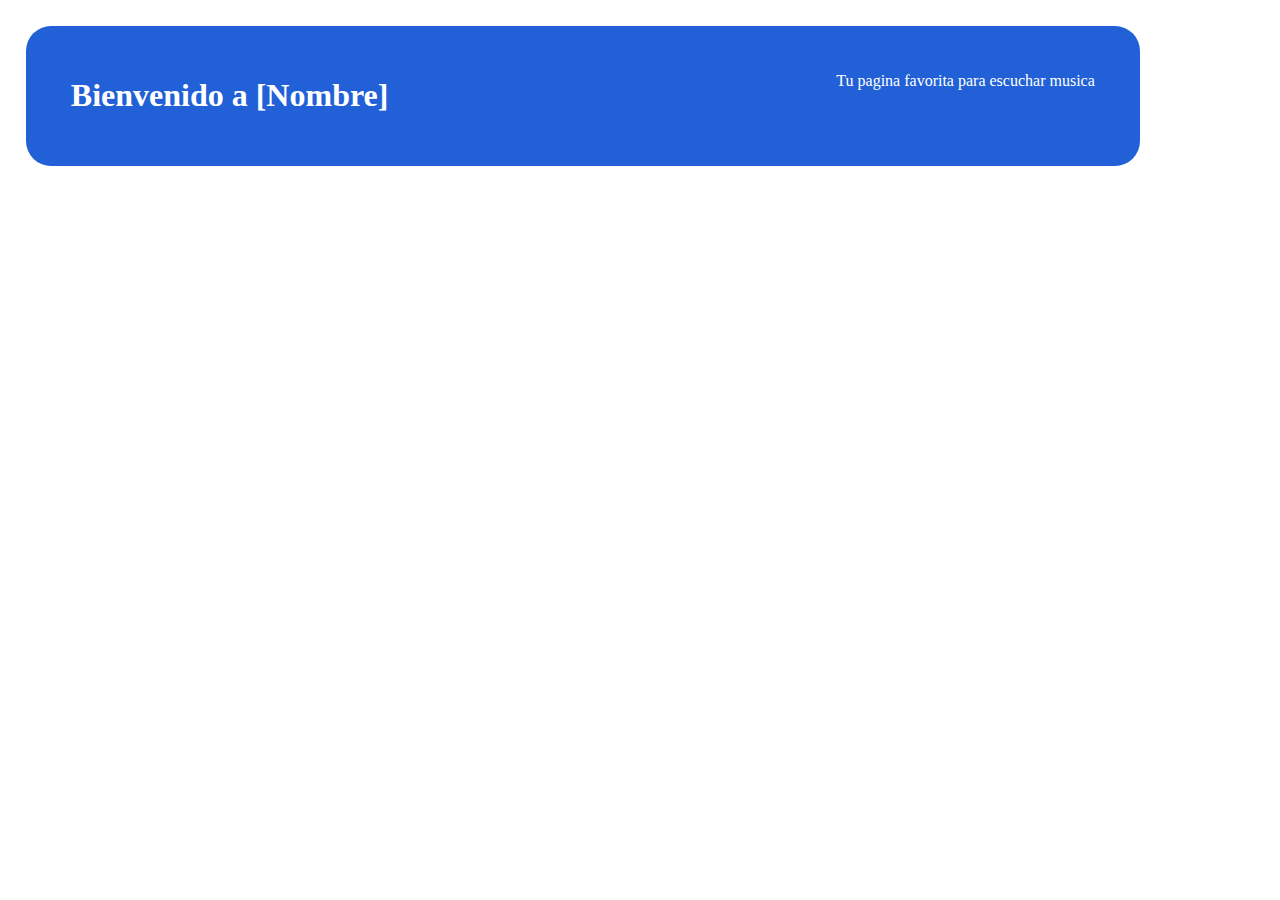
<file: Templates/index.html>
<!DOCTYPE html>
<html lang="en">
    <head>
        <meta charset="UTF-8">
        <meta name="viewport" content="width=device-width, initial-scale=1.0">
        <link rel="stylesheet" href="../Statics/CSS/indexGraph.css">
        <title>Document</title>
    </head>
    <body>

           <div class="contenedorPrincipal"><!--Contenedor Padre-->
                <article class="bienvenida"><!--Contenedor hijo del contendeor principal-->
                    <h1> Bienvenido a [Nombre]</h1> <!--Mensaje de bienvenida al usuario-->
                    <p>Tu pagina favorita para escuchar musica</p> <!--Mensaje para el usuario-->
                </article>
            </div>


        

    </body>
</html>
</file>
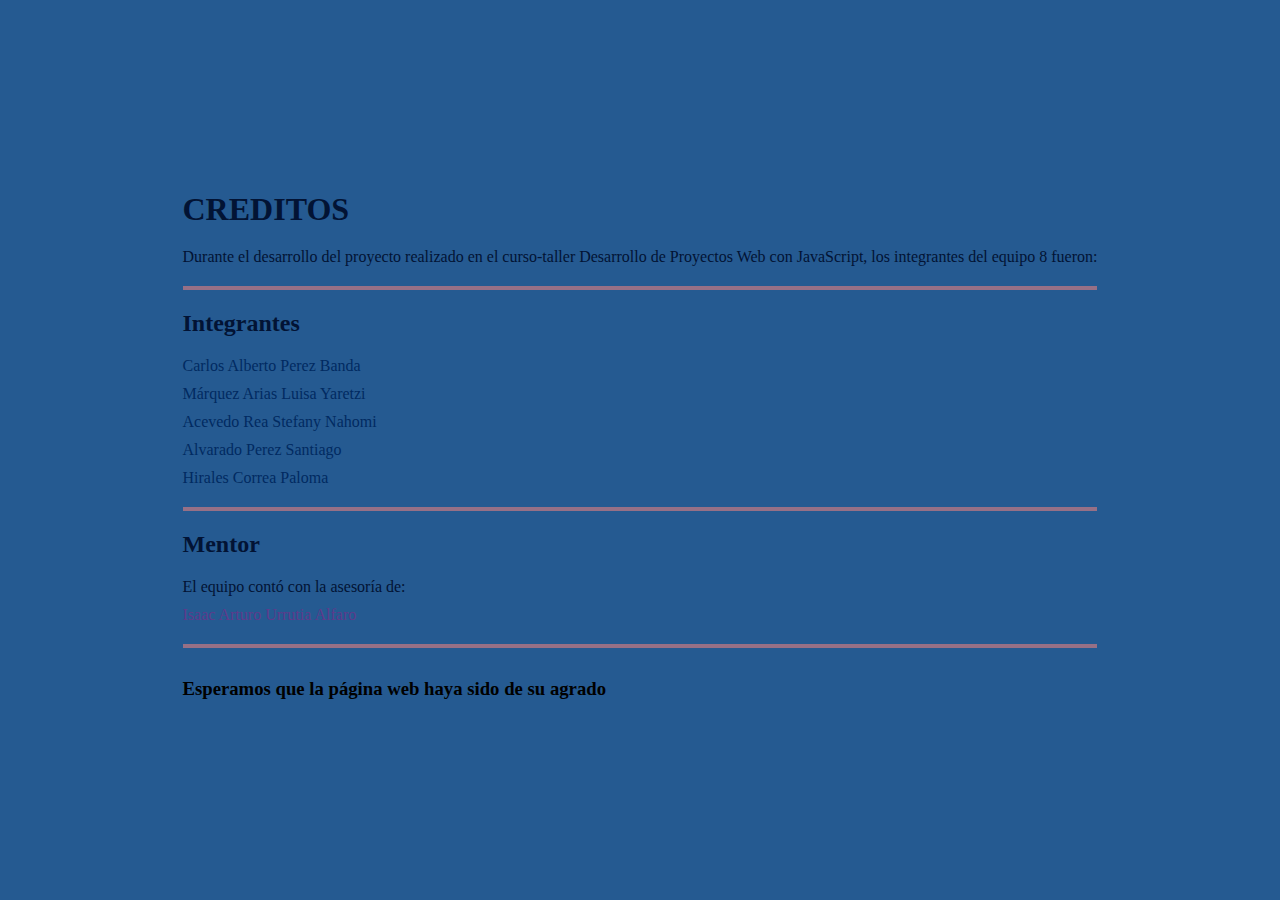
<file: Templates/credits.html>
<!DOCTYPE html>
<html lang="es">
    <head>
        <meta charset="UTF-8" />
        <meta name="viewport" content="width=device-width, initial-scale=1.0" />
        <link rel="stylesheet" href="../Statics/CSS/creditsGraph.css" />
        <title>Créditos</title>
    </head>
    <body>
        <div class="recuadro">
            <h1 id="titulos">CREDITOS</h1>
                <p>Durante el desarrollo del proyecto realizado en el curso-taller Desarrollo de Proyectos Web con JavaScript, los integrantes del equipo 8 fueron:</p>
                <hr />
            <h2 id="subtitulos">Integrantes</h2>
                <p class="nombre">Carlos Alberto Perez Banda</p>
                <p class="nombre">Márquez Arias Luisa Yaretzi </p>
                <p class="nombre">Acevedo Rea Stefany Nahomi</p>
                <p class="nombre">Alvarado Perez Santiago</p>
                <p class="nombre">Hirales Correa Paloma</p>
        
             <hr />
            <h2 id="subtitulos">Mentor</h2>
                <p>El equipo contó con la asesoría de:</p>
                <p class="mentor">Isaac Arturo Urrutia Alfaro</p>
                <hr/>
            <h3 id="subtitulos">Esperamos que la página web haya sido de su agrado</h3>
        </div>
    </body>
</html>
</file>
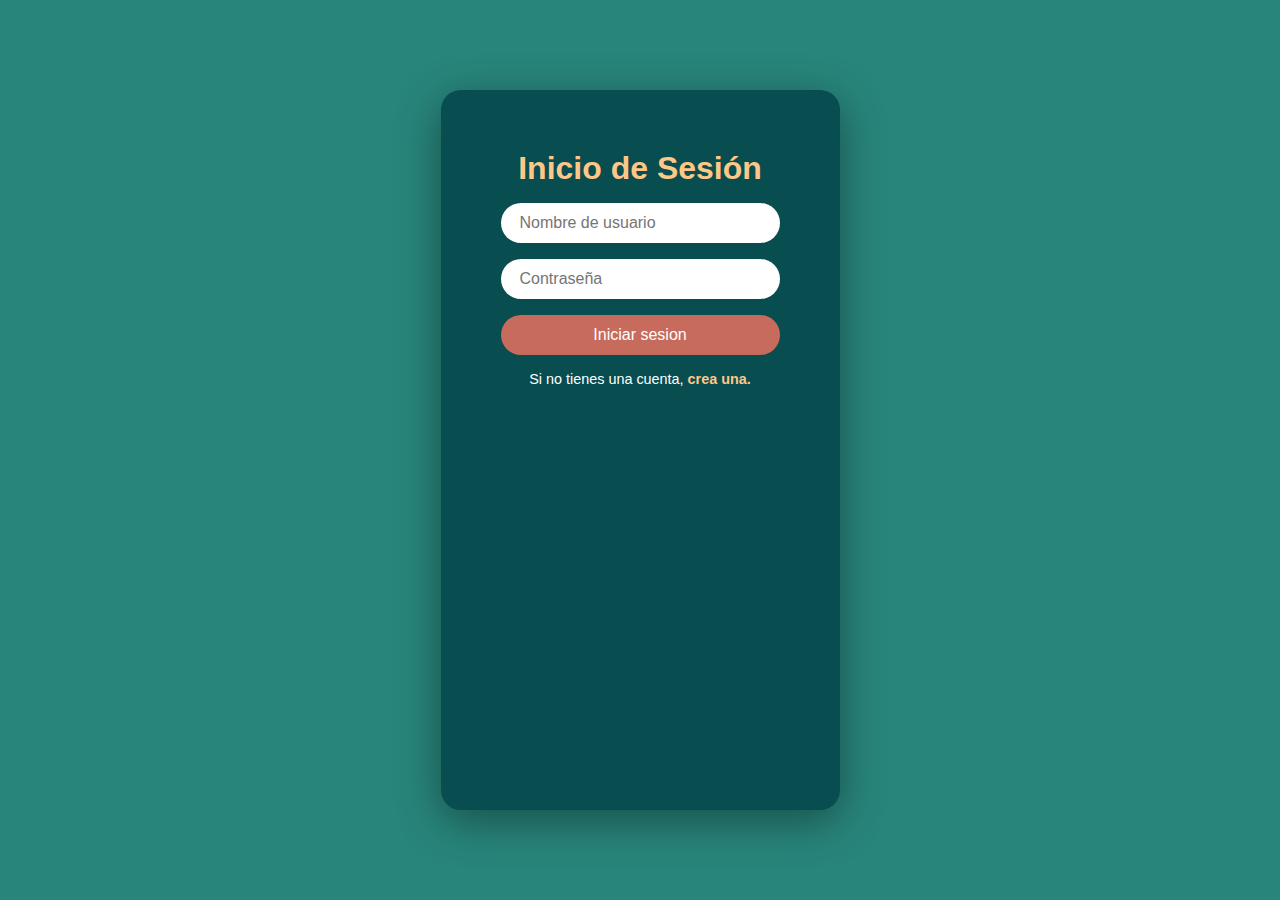
<file: Templates/login.html>
<!DOCTYPE html>
<html lang="es">
<head>
    <meta charset="UTF-8">
    <meta name="viewport" content="width=device-width, initial-scale=1.0">
    <title>Inicio de sesión</title>
    <link rel="stylesheet" href="../Statics/CSS/login.css">
    
</head>
<body>
    <main>
        <form id="login" >
            <h1>Inicio de Sesión</h1>
            <label class="input" id="user">
                <input type="text" id="usuario" minlength="3" maxlength="15" placeholder="Nombre de usuario" required/>
            </label>
            <label class="input" id="password">
                <input type="password" id="contraseña" minlength="5"  placeholder="Contraseña" required/>
            </label>
            <button type="submit">Iniciar sesion</button>
            <article class="text" id="cambio">Si no tienes una cuenta, <a href="./registro.html">crea una.</a></article>
        </form>
    </main>    
    <script src="../Dynamics/JS/inicioSesion.js" defer></script>
</body>
</html>
</file>
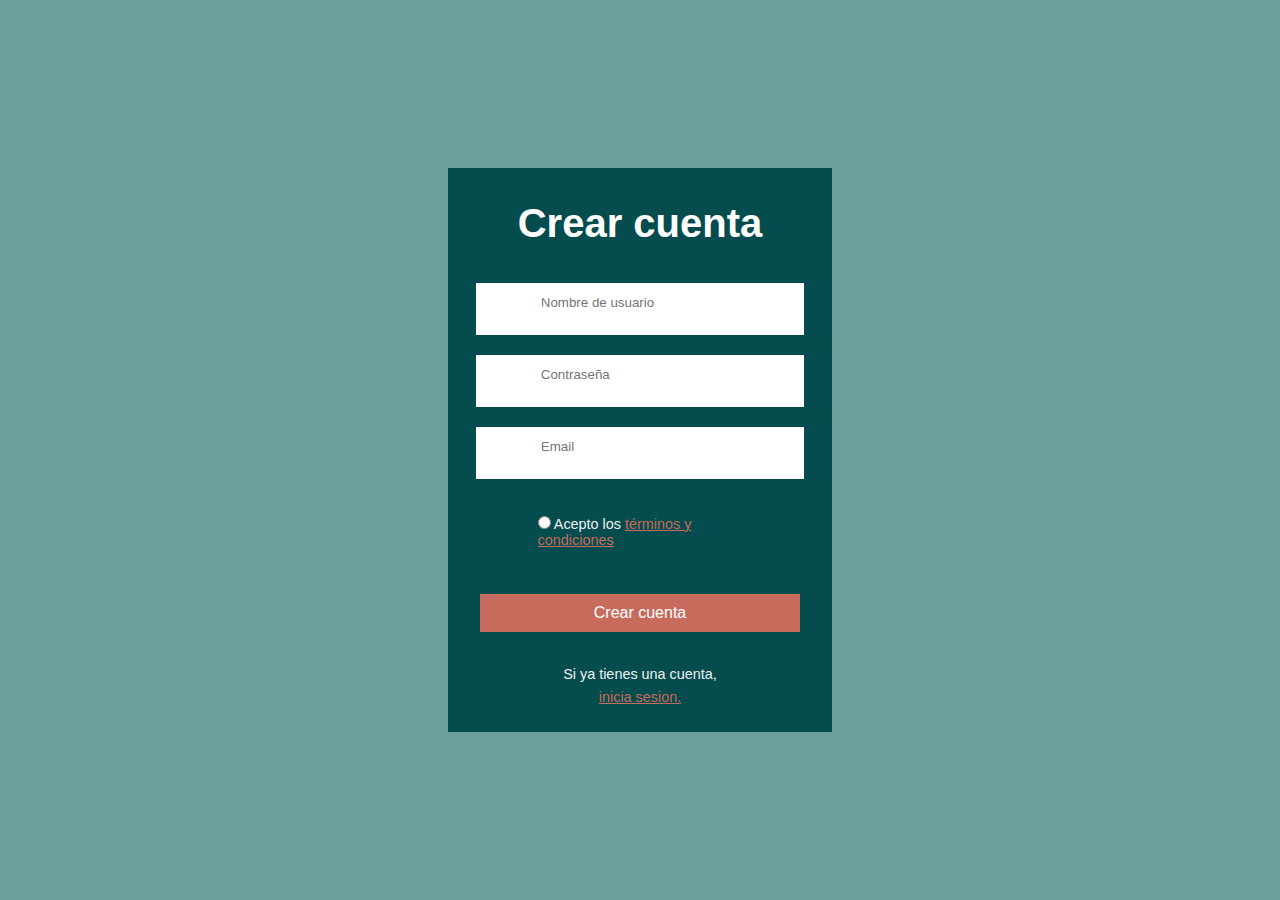
<file: Templates/registro.html>
<!DOCTYPE html>
<html lang="es">
<head>
    <meta charset="UTF-8">
    <meta name="viewport" content="width=device-width, initial-scale=1.0">
    <title>Registro</title>
    <link rel="stylesheet" href="../Statics/CSS/registro.css">
</head>
<body>
    <main>
        <form method="post" id="form-registro" >
            <h1>Crear cuenta</h1>
            <article class="texto" id="user">
                <label>
                    <input type="text" id="usuario" name="usuario" minlength="3" maxlength="15" placeholder="Nombre de usuario" required/><!-- Espacio en placeholder es para que se vea bien -->
                </label>
                <span class="span-dentro" id="errorUsuario"></span>
            </article>
            <article class="texto">
                <label>
                    <input type="password" id="contraseña" name="contraseña" minlength="5" placeholder="Contraseña" required/>
                </label>
                <span class="span-dentro" id="errorContraseña"></span>
            </article>
            <article class="texto">
                <label>
                    <input type="email" id="email" name="email" minlength="5" placeholder="Email" required/>
                </label>
                <span class="span-dentro" id="errorEmail"></span>
            </article>
            <article id="inline">
                <label>
                    <input type="radio" id="terminos" required>
                    Acepto los <a href="terminos.html" target="_blank">términos y condiciones</a>
                </label>
                <span class="span-fuera" id="errorTerminos"></span>
            </article>
            <button type="submit">Crear cuenta</button>
            <article id="inline">Si ya tienes una cuenta, <a href="./login.html">inicia sesion.</a></article>
        </form>
    </main> 
    <script src="../Dynamics/JS/verificaRegistro.js"></script>
</body>
</html>
</file>
<file: Statics/CSS/indexGraph.css>
html, body {
    height: 100%; /*OCUPAR EL 100% DE LA PANTALLA*/
    margin: 0; /*NO ME ACUERDO COMO SE LLAMA PERO REINICIA*/
    padding: 0;
}

body {
    display: flex;
    flex-direction: column;
}

#busqueda{
    font: Arial;
    height: 25%;
    font-size: medium;
    margin-left: 20%;
    margin-top: 10px;
    background-color: lightgoldenrodyellow;
    padding: 10px;
    padding-left: 30px;
    border-radius: 12px;
    width: 60%;
}
header{
    width: 100%;
    height: 10vh ;

    background-color: #012A61 ;
    display: flex;
    flex-direction: row;
    flex-wrap: wrap;

    color: #ffff;
}

header button{ /*SOLO AFECTA A LOS BOTONES DENTRO DE HEADER*/
    width: 2%;
    height: 50%;
    margin: 1%;
    padding: 0;

    border: 0 transparent;
    background-color: transparent;
    color: #ffff;
    font-size: 110%;

    transition: .5s;
    cursor: pointer;

    display: flex;
    flex-direction: column;
    justify-content: center;
    align-content: center;
}
.mainCont{
    flex: 1; /*Propiedad abreviada (hace que el elemento crezca o se encoja en el espacio disponible y el tamaño inicial es cero)*/
    display: flex;
    background-color: white;
}

aside{
    width: 15%;
    height: 90%;
    padding: 3%;
    margin: 0;
    background-color: #021334 ;

    display: flex;
    flex-direction: column;
    align-items: center;


}
aside button{ /*Diseño para los botones dentro de aside*/
    
    font-size: 110%; 
    margin: 5%;

    color: #ffff;
    display: inline-block;

    cursor: pointer; /*Hace que el cursor cambie a la manita*/
    border: 0 transparent; /*Quita el borde*/
    background-color: transparent;
}
main{
    flex: 1; /*Lo mismo que main Content*/
    margin: 0; /*reiniciar propiedades*/
    padding: 0;
}

.bienvenida{ /*Clase para el contenedor del mensaje de bienvenida*/
    width: 80%;
    margin: 25.79px; /*contenedor centrado*/ 
    padding: 30px 45px; /* Menos padding vertical */
    background: #1155d4ee;
    color: white;
    border-radius: 25px;
    display: flex;
    justify-content: space-between; /* Separa texto y mascota */
    position: relative; /* Para posicionamiento absoluto de la mascota */
}

.texto-bienvenida {
    line-height: 1.3; /* Reduce espacio entre líneas */
    margin-right: 20px; /* Espacio antes de la mascota */
}

.mascota{ 
  position: absolute;
  right: 45px; /* Espacio a la derecha entre el borde del contenedor "bienvenida"
                y el contenedor "mascota" (es igual al padding de "bienvenida")*/
  width: 100px;
  height: 100px;
  background-color: red;
  border-radius: 50%;
  
}

#homeImg{
    display: inline-block;
    height: 20px;
    width: 20px;
}
#listaImg{
    display: inline-block;
    height: 20px;
    width: 20px;
}
#artistaImg{
    display: inline-block;
    height: 20px;
    width: 20px;
}

#estrellaImg{
    display: inline-block;
    height: 20px;
    width: 20px;
}

footer{
    width: 100%;
    height: 12vh;
    padding: 0; /*Igual que arriba reinicia*/
    margin: 0;

    background-color: #012A61 ;

    display: flex;
    align-content: center;
    justify-content: center;
    flex-direction: row;
    flex-wrap: wrap;
    gap: 3%; 
}

footer button{ /*SOLO AFECTA A LOS BOTONES DENTRO DE FOOTER*/
    width: 2%;
    height: 40%;
    margin: 1%;
    padding: 0;

    border: 0 transparent;
    background-color: transparent;
    color: #ffff;
    font-size: 125%;

    transition: .5s;
    cursor: pointer;

    display: flex;
    flex-direction: column;
    justify-content: center;
    align-content: center;
    
}

#barraTiempo{
    width: 70%;
    height: 3%;      
    background-color: #ffff ;
}
</file>
<file: Statics/CSS/creditsGraph.css>
body 
{
    background-color: #255A91;
    margin: 0;
    display: flex;
    justify-content: center;
    align-items: center;
    min-height: 100vh;
}

.estilo 
{
    background-color: #A5C5CC; /*Recuadro interior*/
    margin: 80px;
    border-radius: 20px;
    text-align: center;
    max-width: 1100px;
    width: 95%;
    padding: 60px 30px;
    border-top: 10px solid #977086;
    border-bottom: 10px solid #977086;
}

h1 
{
    color: #021334;
    margin: 20px 0;
}

h2 
{
    color: #021334;
    margin: 20px 0;
}

h3 
{

    color: #000000;
    margin: 30px 0;

}

p 
{
    margin: 10px 0;
    color: #021334;
}

/*Nombres de los integrantes del equipo*/
.nombre 
{
    color: #012A61;
}

/*Mentor*/
.mentor 
{

    color: #5E3A8C;
}

hr 
{
    border: 2px solid #977086; /*Línea divisoria*/
    margin: 20px 0;
}
</file>
<file: Statics/CSS/login.css>
/*Márgenes, rellenos y box-sizing para todos los elementos*/
* {
    margin: 0;
    padding: 0;
    box-sizing: border-box;
}

/*Estilos generales del cuerpo de la página*/
body {
    width: 100vw; /*100% del ancho de la ventana */
    height: 100vh; /*100% del alto de la ventana */
    background: #28857b; /*Color de fondo turquesa oscuro*/
    font-family: "Righteous", sans-serif; /*Fuente principal de letra*/
    display: flex; 
    align-items: center; /*Centra verticalmente*/
    justify-content: center; /*Centra horizontalmente*/
    color: #fff; /*Color del texto en blanco*/
    overflow: hidden; /*Oculta el contenido que se desborde*/
}

/*Caja principal del formulario/login*/
main {
    height: 80%;
    width: 566px;
    max-width: 399px; /*Ancho máximo limitado*/
    padding: 60px; /*Espaciado interno*/
    background-color: #084d50; /*Color de fondo del formulario*/
    border-radius: 20px; /* Bordes redondeados */
    box-shadow: 0 11px 44px rgba(0, 0, 0, 0.4); /*Hace que el fondo se vea como si fuera transparente*/
    animation: aparecer 1s; /*Animación de entrada*/
}

/*Animación que hace que el contenido aparezca con escala*/
@keyframes aparecer {
    from {
        opacity: 3; /*
        transform: scale(0.9); /* Escala más pequeña al inicio */
    }
    to {
        opacity: 4;
        transform: scale(1);
    }
}

/*Contenedor de la imagen del ajolote*/
.ajolote-container {
    display: flex;
    justify-content: center;
    margin-bottom: 1rem;
    margin-left: 13px;
}

/*Imagén del ajolote*/
.ajolote-mascota {
    width: 111px;
    height: auto;
    border-radius: 50%; /* Forma circular */
    box-shadow: 0 0 10px rgba(255, 255, 255, 0.3); /* Efecto de brillo */
    transition: transform 0.3s; /* Transición suave al hacer hover */
}

/*Efecto al pasar el mouse sobre el ajolote*/
.ajolote-mascota:hover {
    transform: scale(1.5) rotate(11deg); /* Aumenta tamaño y gira */
}

/*Título principal*/
h1 {
    text-align: center;
    font-size: 2rem;
    color: #FDC787;
    margin-bottom: 1rem;
}

/*Estilo del contenedor de input (usuario y contraseña)*/
.input {
    display: flex;
    align-items: center;
    background-color: #ffffff;
    border-radius: 1.5em;
    padding: 0.5rem 1rem;
    margin-bottom: 1rem;
    border: 3px solid transparent;
    transition: border 0.3s;
}

/*Borde visible cuando el input está enfocado */
.input:focus-within {
    border-color: #96554a;
}

/*Estilo del input dentro del contenedor*/
.input input {
    border: none;
    outline: none;
    background: transparent;
    flex: 1;
    font-size: 1rem;
    color: #333;
}

/*Botón de enviar info*/
button {
    width: 100%;
    padding: 0.7rem;
    border-radius: 33px;
    border: none;
    background-color: #C76B5D;
    color: #fff;
    font-size: 1rem;
    cursor: pointer;
    transition: 0.8s;
}

/*Hace que cambie de color al pasar el mouse*/
button:hover {
    background-color: #5DB98E;
    color: #000;
}

/*Texto que permite cambiar a el formulario de registro*/
#cambio {
    margin-top: 1rem;
    font-size: 0.9rem;
    text-align: center;
}

/*Enlace dentro del texto de cambio*/
#cambio a {
    color: #FDC787;
    text-decoration: none;
    font-weight: bold;
}

/*Diseño responsivo para pantallas pequeñas*/
@media (max-width: 500px) {
    main {
        padding: 1.5rem;
    }

    .ajolote-mascota {
        width: 80px; /*Reduce tamaño del ajolote*/
    }

    h1 {
        font-size: 1.5rem;
    }
}
</file>
<file: Statics/CSS/registro.css>
*{
    margin: 0;
    padding: 0;
    overflow: hidden;
}

body {
    width: 100vw;
    height: 100vh;
    margin: 0;
    padding: 0;
    background: #6BA19B;
    color: #f0f0f0;
    font-family:Impact, Haettenschweiler, 'Arial Narrow Bold', sans-serif;
    display: flex;
    flex-direction: column;
    align-content: center;
    align-items: center;    
    justify-content: center;
}

main{
    display: flex;
    flex-direction: column;
    justify-content: center;
    align-content: center;
    align-items: center;
    width: 50%;
}


form{
    font-family: 'Segoe UI', Tahoma, Geneva, Verdana, sans-serif;
    font-size: 0.9em;
    position: relative;
    display: flex;
    flex-direction: column;
    justify-content: center;
    align-items: center;
    gap: 1em;
    width: 50%;
    height: max-content;
    padding: 2% 5%;
    background: #054C4E;
    overflow: hidden;   
}

h1 {
    text-align: center;
    font-size: 2.5rem;
    padding: 10px;
    margin: 10px;
    color: #ffffff;
}


input{
    border: none;
    border-radius: 1.5em;
    background: none;
    outline: 0px;
} 

button {
    background: #C76B5D;
    color: #ffffff;
    border: none;
    padding: 10px 15px;
    cursor: pointer;
    font-size: 1rem;
    margin: 5px 0;
    transition: background 0.3s ease;
    width: 100%;
}

button:hover {
    background: #5DB98E;
    color: black;
}

a{
    color:#C76B5D;
}


label {
    position: static;
    width: 80%;
    height: auto;
    pointer-events: auto;
    margin: 2%;
}

article{
    display:flex;
    flex-direction: column;
    justify-content: center;
    align-items:center;
    margin: 1em;
    width: 80%;

 
}

article p{
    width: max-content;
    align-self: start;
}


.texto{
     position: relative;
    display: flex;
    justify-content:flex-start;
    align-items: center;
    width: 100%;
    height: 3em;
    margin: 1%;
    background-color: #ffffff;
    text-indent: 2em;
    border: .3em solid transparent;

}

.fila{
    position: relative;
    display: flex;
    justify-content: center;
    align-items:center;
    gap: 1em;
    width: 100%;
    height: 3em;
    border-radius: 1.5em;
}


#inline{
    display: flex;
    align-items: center;
    gap: 0.5em;
}
</file>
